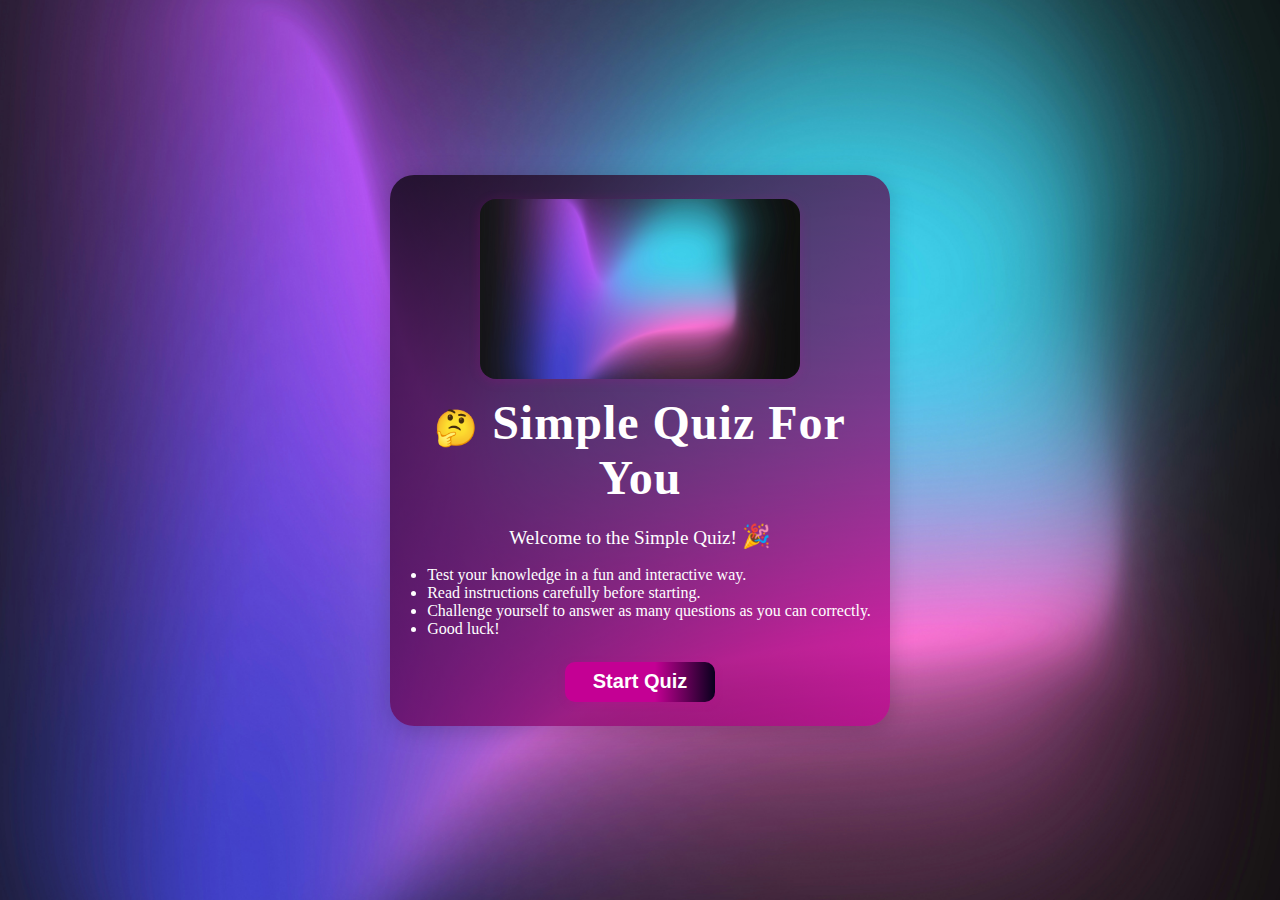
<file: index.html>
<!DOCTYPE html>
<html lang="en">
<head>
    <meta charset="UTF-8">
    <meta name="viewport" content="width=device-width, initial-scale=1.0">
    <title>Quiz</title>
    <link rel="stylesheet" href="style.css">
</head>

<body>
    
    <main>
        <section class="home">
            <div class="home-header">
                <img src="/gradient-wallpapers-rcVkESi_JTQ-unsplash.jpg" alt="Quiz Banner" class="home-banner">
                <h1><span class="quiz-icon">&#129300;</span> Simple Quiz For You</h1>
            </div>
            <div class="home-body">
                <p class="welcome-text">Welcome to the Simple Quiz! <span class="emoji">🎉</span></p>
                <ul class="instructions">
                    <li>Test your knowledge in a fun and interactive way.</li>
                    <li>Read instructions carefully before starting.</li>
                    <li>Challenge yourself to answer as many questions as you can correctly.</li>
                    <li>Good luck!</li>
                </ul>
                <button class="startBtn">Start Quiz</button>
            </div>
        </section>
    </main>
     <div class="pop-up">
            <div class="pop-body">
                <h2>Instruction For Quiz</h2>
                <ol>
                    <li>Read each question carefully before answering.</li>
                    <li>Select the best possible answer from the given options.</li>
                    <li>Once you select an answer, you may/may not be able to change it</li>
                    <li>Manage your time wisely – don’t spend too long on one question.</li>
                    <li>As soon as you select an answer, you will immediately see whether it is Correct ✅ or Wrong ❌.</li>
                    <li>Your score will be updated instantly after each question.</li>
                </ol>
                <div class="btn-grp">
                    <button class="btn exit">Exit</button>
                    <a href="quiz.html" target="_self"><button class="btn continue">Continue</button></a>
                </div>
            </div>
        </div>

        <script src="script.js"></script>
</body>
</html>
</file>
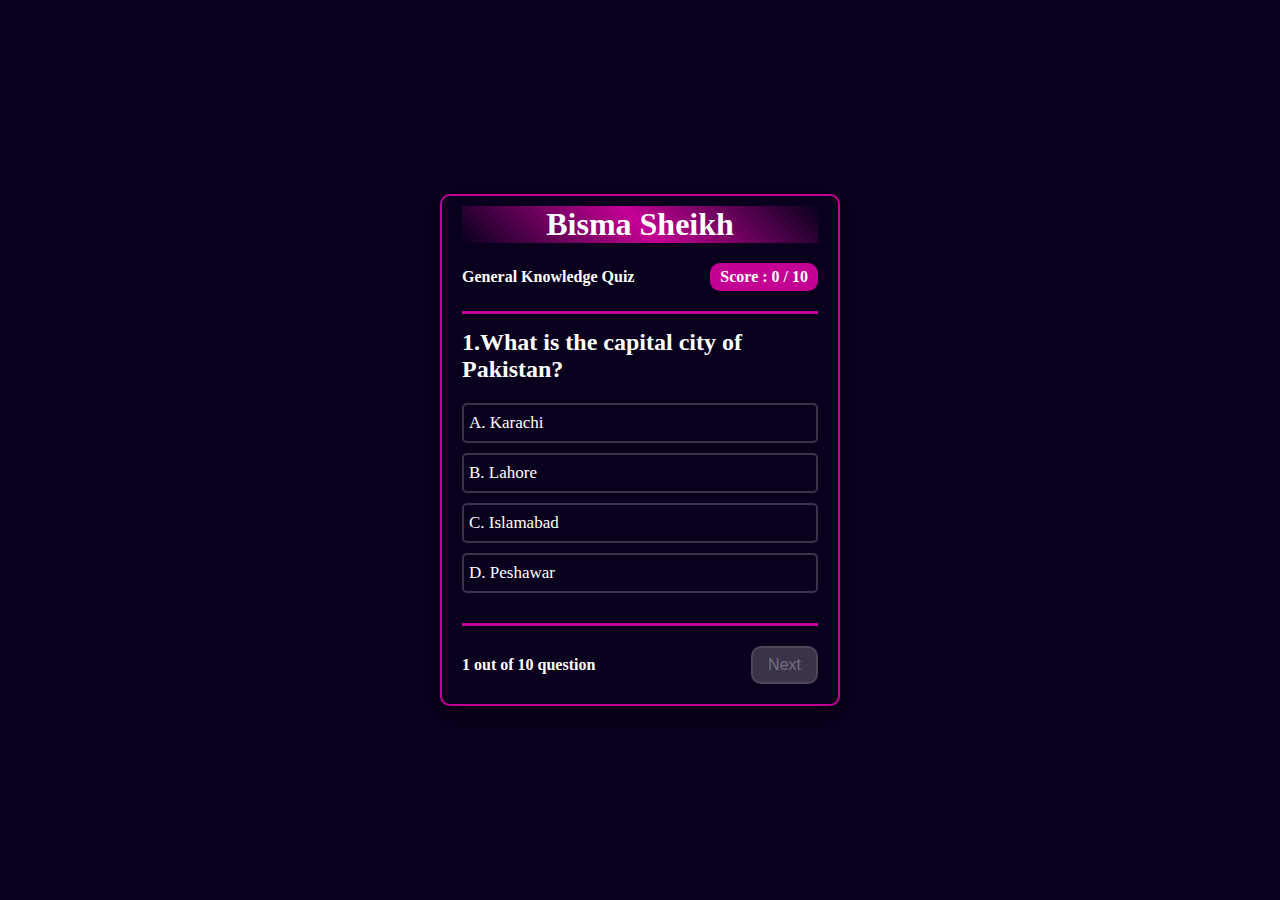
<file: quiz.html>
<!DOCTYPE html>
<html lang="en">
<head>
    <meta charset="UTF-8">
    <meta name="viewport" content="width=device-width, initial-scale=1.0">
    <title>quiz-questions</title>
    <link rel="stylesheet" href="/style.css">
</head>
<body>
    <section class="quiz-container">
                <div class="quiz-box">
                   <h1>Bisma Sheikh</h1>
                    <div class="quiz-header">
                        <h4>General Knowledge Quiz</h4>
                        <span class="score"></span>
                    </div>
                    <h2 class="quiz-question">What is the capital city of Pakistan?</h2>
                   <ul class="option-list">
                    <ul class="option-list">
                        <!-- <li class="option"><span>A.</span>red</li>
                        <li class="option"><span>A.</span>red</li>
                        <li class="option"><span>A.</span>red</li>
                        <li class="option"><span>A.</span>red${show.options[currentQues]}</li> -->
                    </ul>
                                       </ul>
                    <div class="quiz-footer">
                        <h4 class="counter"></h4>
                        <button class="nextBtn">Next</button>
                    </div>
                </div>
    </section>

    <script src="/quiz.js"></script>
</body>
</html>
</file>
<file: style.css>
* {
    margin: 0;
    padding: 0;
    box-sizing: border-box;
}

main {
    display: flex;
    align-items: center;
    justify-content: center;
    height: 100vh;
    background-image: url(/gradient-wallpapers-rcVkESi_JTQ-unsplash.jpg);
    background-position: center;
    background-size: cover;
    background-repeat: no-repeat;
    flex-direction: column;
    position: relative;
    pointer-events: auto;
}

main.active {
    filter: blur(15px);
}

/* Home page redesign */
.home {
    width: 95%;
    max-width: 500px;
    background: linear-gradient(135deg, rgba(0,0,0,0.7), rgba(196,0,148,0.7));
    padding: 24px 18px;
    display: flex;
    flex-direction: column;
    gap: 18px;
    border-radius: 24px;
    box-shadow: 0 4px 24px rgba(0,0,0,0.2);
    margin: 32px auto;
    transition: all 1s ease;
}
.home-header {
    display: flex;
    flex-direction: column;
    align-items: center;
    gap: 8px;
}
.home-banner {
    width: 100%;
    max-width: 320px;
    border-radius: 16px;
    margin-bottom: 8px;
    box-shadow: 0 2px 12px rgba(196,0,148,0.2);
}
.quiz-icon {
    font-size: 2.2rem;
    vertical-align: middle;
}
.home h1 {
    font-size: 2.2rem;
    color: #fff;
    text-align: center;
    font-weight: 700;
    letter-spacing: 1px;
}
.home-body {
    display: flex;
    flex-direction: column;
    gap: 16px;
    align-items: center;
}
.welcome-text {
    font-size: 1.2rem;
    color: #fff;
    text-align: center;
}
.instructions {
    color: #fff;
    font-size: 1rem;
    margin-bottom: 8px;
    padding-left: 18px;
}
.emoji {
    font-size: 1.2em;
}
.startBtn {
    width: 180px;
    height: 44px;
    font-size: 22px;
    margin: 12px auto 0 auto;
    border-radius: 12px;
    cursor: pointer;
    background: linear-gradient(90deg, #c40094 60%, #09001d 100%);
    color: #fff;
    font-weight: bold;
    border: none;
    box-shadow: 0 2px 8px rgba(196,0,148,0.2);
    transition: background 0.3s, transform 0.2s;
}
.startBtn:hover {
    background: linear-gradient(90deg, #09001d 0%, #c40094 100%);
    transform: scale(1.05);
}
@media (max-width: 600px) {
    .home {
        max-width: 98vw;
        padding: 8px;
        border-radius: 12px;
    }
    .home-banner {
        max-width: 90vw;
        border-radius: 10px;
    }
    .home h1 {
        font-size: 1.4rem;
    }
    .welcome-text {
        font-size: 1rem;
    }
    .instructions {
        font-size: 0.95rem;
        padding-left: 10px;
    }
    .startBtn {
        width: 98vw;
        font-size: 18px;
        border-radius: 8px;
    }
    .quiz-box {
        width: 98vw;
        padding: 8px;
        border-radius: 10px;
    }
    .result-container {
        width: 98vw;
        padding: 8px;
        border-radius: 10px;
    }
    .percentage {
        width: 80px;
        height: 80px;
        font-size: 1.2rem;
        border-width: 6px;
    }
}

.home h1 {
    font-size: 3rem;
    color: white;
}

.home p {
    font-size: 1.2rem;
    color: white;
}

.startBtn {
    width: 150px;
    height: 40px;
    font-size: 20px;
    margin: auto;
    border-radius: 10px;
    cursor: pointer;
}

.pop-up {
    width: 500px;
    position: absolute;
    top: 50%;
    left: 50%;
    transform: translate(-50%, -50%);
    background: linear-gradient(to right, rgba(0, 0, 0, 0.9), rgba(50, 50, 50, 0.9));
    color: white;
    padding: 20px 30px;
    border-radius: 20px;
    opacity: 0;
    pointer-events: none;
    transition: all 1s ease;
}

.pop-up.active {
    opacity: 1;
    pointer-events: auto;
}

.pop-body h2 {
    font-size: 2rem;
}

.pop-up .pop-body {
    display: flex;
    /* align-items: center; */
    justify-content: center;
    flex-direction: column;
    gap: 20px;
}

.pop-body li {
    margin-bottom: 10px;
}

.pop-body .btn-grp {
    display: flex;
    justify-content: space-between;
    align-items: center;
}

.btn-grp .btn {
    padding: 8px 20px;
    font-size: 16px;
    border-radius: 10px;
    border: none;
    cursor: pointer;
    font-weight: bold;
}

.pop-body .btn-grp .continue {
    background-color: white;

}

.pop-body .btn-grp .exit {
    border: 1px solid #fff;
    background-color: transparent;
    color: wheat;
    transition: all .5s ease;
}

.pop-body .btn-grp .exit:hover {
    background-color: white;
    color: black;

}

.quiz-container {
    background: #09001d;
    /* purple-blue gradient */
    height: 100vh;
    display: flex;
    align-items: center;
    justify-content: center;
}

.quiz-box {
    padding: 10px 20px;
    box-shadow: 0 8px 20px rgba(0, 0, 0, 0.3);
    display: flex;
    color: white;
    justify-content: center;
    flex-direction: column;
    gap: 20px;
    width: 400px;
    border-radius: 10px;
    border: 2px solid #c40094;
}

.quiz-header {
    display: flex;
    align-items: center;
    justify-content: space-between;
    width: 100%;
}

.quiz-header .score {
    background-color: #c40094;
    border-radius: 10px;

    color: white;
    padding: 5px 10px;
    font-weight: bolder;
    font-size: 16px;
}

.quiz-box h1 {
    text-align: center;
    background: linear-gradient(45deg, transparent, #c40094, transparent);
    /* teal to blue */

}

.quiz-box h2 {
    padding-top: 15px;
    border-top: 3px solid #c40094;
}

.option {
    font-size: 17px;
    border-radius: 5px;
    list-style-type: none;
    width: 100%;
    border: 2px solid rgba(255, 255, 255, 0.2);
    margin-bottom: 10px;
    padding: 8px 5px;
    cursor: pointer;
}

.option.correct {
    border: 2px solid green;

}

.option.wrong {
    border: 2px solid red;

}

.option.disabled {
    pointer-events: none;
}

.option span {
    padding-right: 10px;
}

.option:hover {
    background-color: rgba(255, 255, 255, 0.1);
}

.quiz-footer {
    border-top: 3px solid #c40094;
    display: flex;
    align-items: center;
    justify-content: space-between;
    width: 100%;
    padding-top: 20px;
    padding-bottom: 10px;
}

.quiz-footer .nextBtn , .viewBtn{
    padding: 8px 15px;
    color: white;
    border-radius: 10px;
    border: 2px solid rgba(255, 255, 255, 0.1);
    background: rgba(255, 255, 255, 0.2);
    /* teal to blue */
    color: rgba(255, 255, 255, 0.3);
    /* teal to blue */
    font-size: 16px;
    transition: all .3s linear;
}
.viewBtn.active{
    background-color:#c40094 ;
    color: white;
    pointer-events: auto;
}
.nextBtn.active{
    background-color:#c40094 ;
    color: white;
    pointer-events: auto;
}
.quiz-footer .nextBtn:hover {
    transform: translateY(-2px) scale(1.1);
    cursor: pointer;
}
 .result-container{
        padding: 10px 20px;
    box-shadow: 0 8px 20px rgba(0, 0, 0, 0.3);
    display: flex;
    color: black;
    justify-content: center;
    align-items: center;
    flex-direction: column;
    gap: 20px;
    width: 400px;
    border-radius: 10px;
    border: 2px solid #c40094;
    background-color: #09001d;
    }
    .score-line{
        font-size: 24px;
        font-weight: bolder;
        background: linear-gradient(45deg, transparent, #c40094, transparent);
        color: white;
    }
    .percentage{
        height: 120px;
        width: 120px;
        border-radius: 50%;
        background-color: transparent;
        display: flex;
        justify-content: center;
        align-items: center;
        border: 10px solid #c40094;
        font-size: 2rem;
        color: white;
        font-weight: bolder;
    }
.homebtn{
    padding: 8px 15px;
    color: white;
    border-radius: 10px;
    border: 2px solid #c40094;
    background: #c40094;
    /* teal to blue */
    color: white;
    /* teal to blue */
    font-size: 16px;
    transition: all .3s linear;
}
</file>
